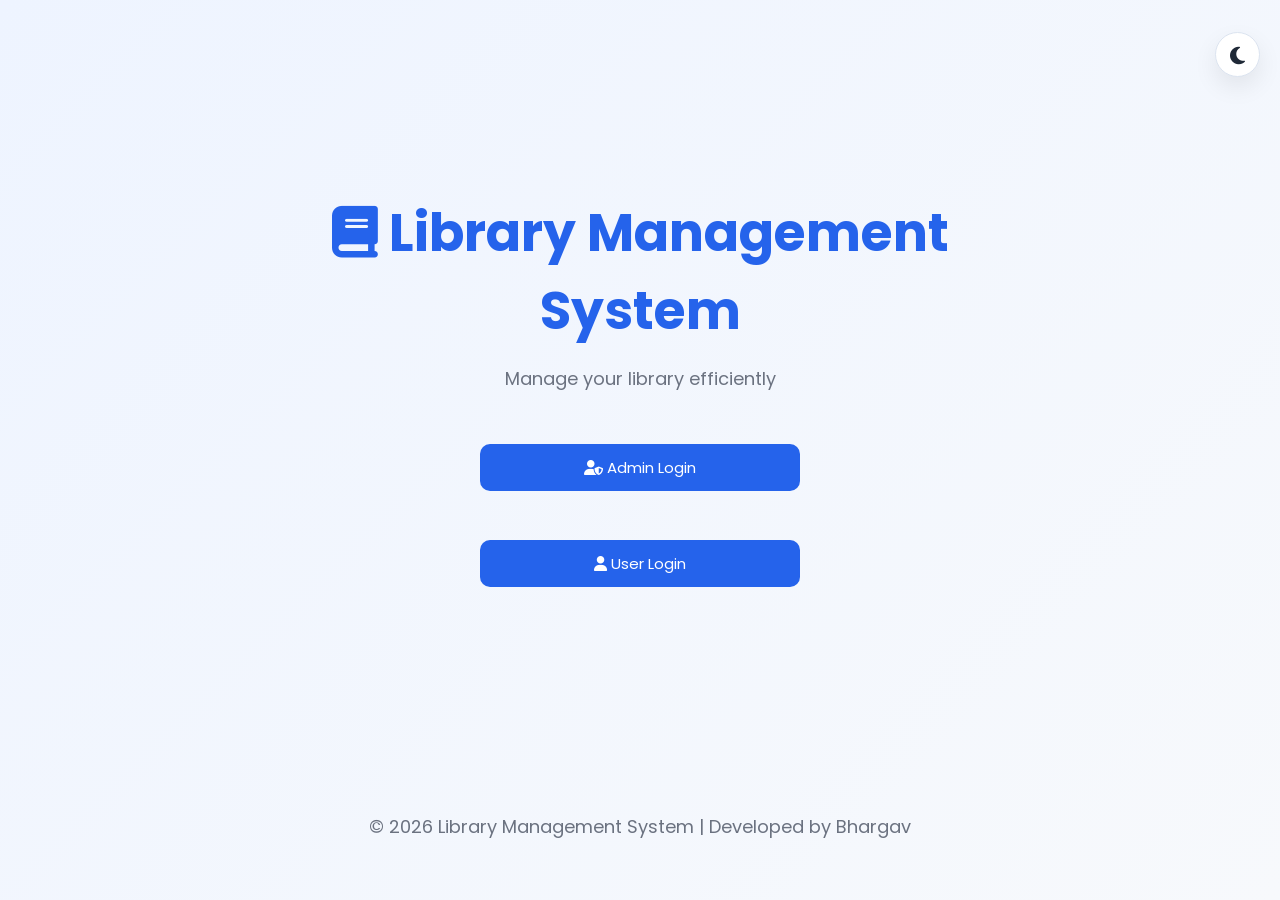
<file: frontend/index.html>
<!DOCTYPE html>
<html>

<head>
    <meta name="viewport" content="width=device-width, initial-scale=1.0">
    <link rel="stylesheet" href="https://cdnjs.cloudflare.com/ajax/libs/font-awesome/6.7.2/css/all.min.css">

    <title>Library Management System</title>

    <link rel="stylesheet" href="css/style.css?v=1.1">
    <script src="js/theme.js"></script>
    <script src="js/config.js"></script>

</head>

<body class="login-page">

    <div class="container">

        <h1><i class="fa-solid fa-book"></i>
            Library Management System</h1>

        <p>Manage your library efficiently</p>

        <button onclick="adminLogin()">

            <i class="fa-solid fa-user-shield"></i> Admin Login

        </button>

        <br>

        <button onclick="userLogin()">

            <i class="fa-solid fa-user"></i> User Login

        </button>

    </div>

    <script src="js/index.js"></script>

</body>

<footer>

    <p>

        © 2026 Library Management System | Developed by Bhargav

    </p>

</footer>

</html>
</file>
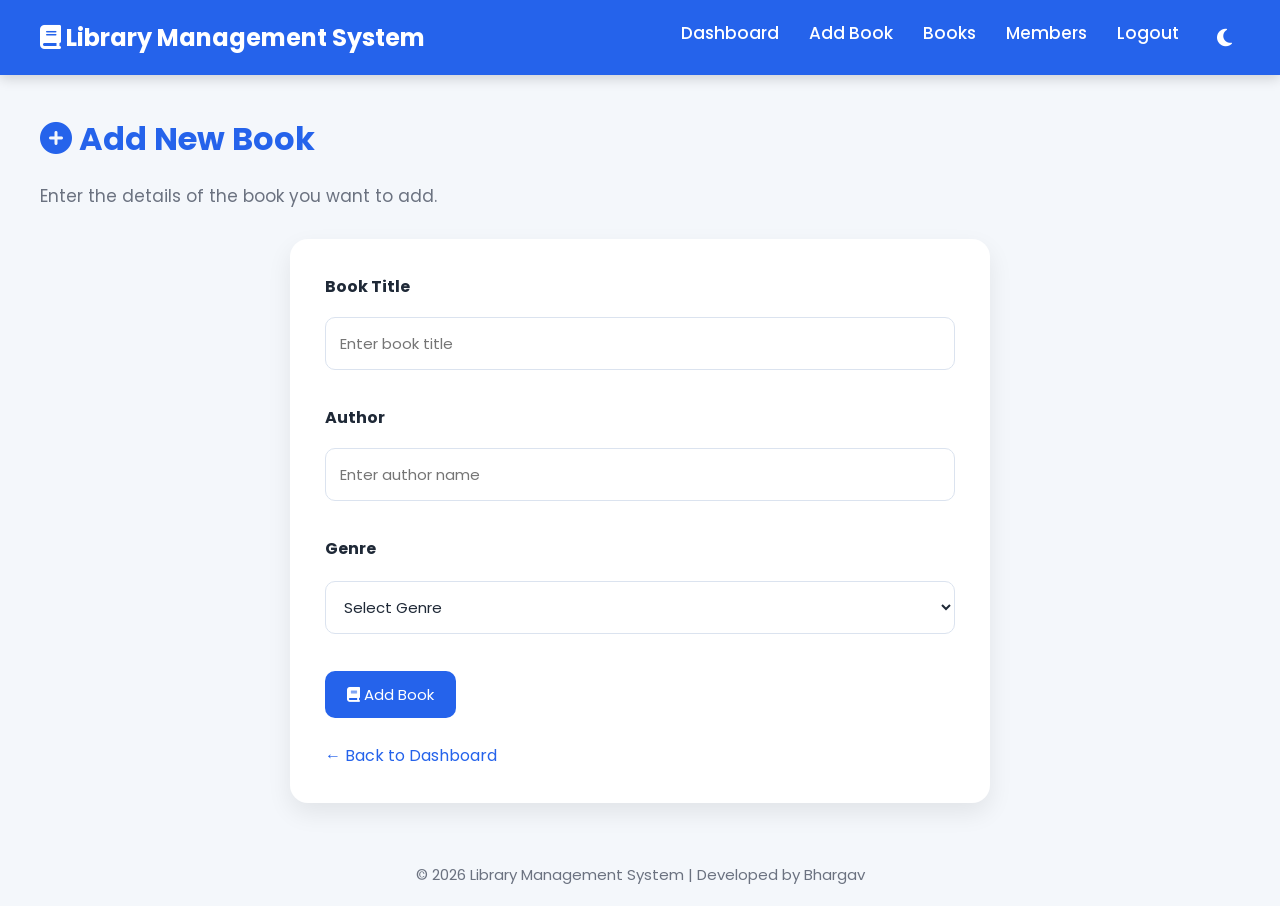
<file: frontend/add_book.html>
<!DOCTYPE html>
<html>

<head>
    <meta name="viewport" content="width=device-width, initial-scale=1.0">
    <link rel="stylesheet" href="https://cdnjs.cloudflare.com/ajax/libs/font-awesome/6.7.2/css/all.min.css">
    <title>Add Book</title>
    <link rel="stylesheet" href="css/style.css?v=1.1">
    <script src="js/theme.js"></script>
    <script src="js/config.js"></script>
</head>

<body class="dashboard-page">
    <header>

        <div class="logo">

            <i class="fa-solid fa-book"></i> Library Management System

        </div>

        <nav>

            <a href="admin.html">Dashboard</a>

            <a href="add_book.html">Add Book</a>

            <a href="view_books.html">Books</a>

            <a href="members.html">Members</a>

            <a href="index.html">Logout</a>

        </nav>

    </header>

    <div class="container">

        <h1><i class="fa-solid fa-circle-plus"></i> Add New Book</h1>

        <p style="color:#6b7280;font-size:17px;margin-bottom:30px;">
            Enter the details of the book you want to add.
        </p>

        <div class="profile">

            <label><b>Book Title</b></label>

            <input type="text" id="title" placeholder="Enter book title">

            <br><br>

            <label><b>Author</b></label>

            <input type="text" id="author" placeholder="Enter author name">

            <br><br>

            <label><b>Genre</b></label>

            <select id="genre">

                <option value="">Select Genre</option>

                <option>Fantasy</option>

                <option>Science Fiction</option>

                <option>Mystery</option>

                <option>Thriller</option>

                <option>Romance</option>

                <option>Historical</option>

                <option>Biography</option>

                <option>Self Help</option>

                <option>Programming</option>

                <option>Education</option>

            </select>

            <br><br>

            <button onclick="addBook()">

                <i class="fa-solid fa-book"></i> Add Book

            </button>

            <br><br>

            <a href="admin.html">

                ← Back to Dashboard

            </a>

        </div>

    </div>

    <script src="js/add_book.js"></script>

</body>
<footer>

    <p>

        © 2026 Library Management System | Developed by Bhargav

    </p>

</footer>

</html>
</file>
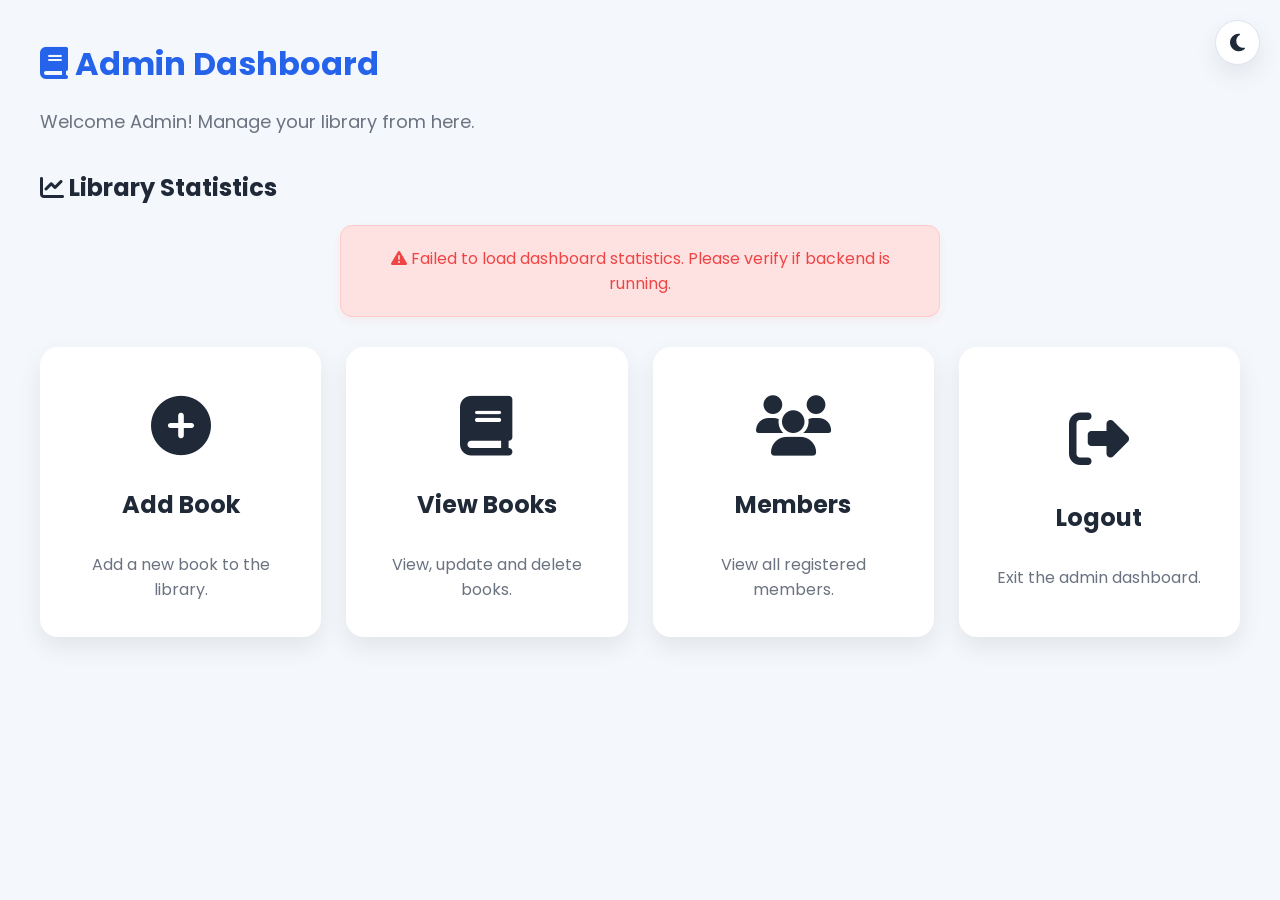
<file: frontend/admin.html>
<!DOCTYPE html>
<html>

<head>
    <meta name="viewport" content="width=device-width, initial-scale=1.0">
    <link rel="stylesheet" href="https://cdnjs.cloudflare.com/ajax/libs/font-awesome/6.7.2/css/all.min.css">
    <title>Admin Dashboard</title>

    <link rel="stylesheet" href="css/style.css?v=1.1">
    <script src="js/theme.js"></script>
    <script src="js/config.js"></script>

</head>

<body class="dashboard-page">

    <div class="container">

        <h1><i class="fa-solid fa-book"></i> Admin Dashboard</h1>

        <p style="color:#6b7280;font-size:18px;margin-bottom:35px;">
            Welcome Admin! Manage your library from here.
        </p>

        <h2><i class="fa-solid fa-chart-line"></i> Library Statistics</h2>

        <div id="loading" class="loading">

            <div class="spinner"></div>

            <p>Loading statistics...</p>

        </div>

        <div class="stats" id="statsContainer">

            <div class="stat-card">

                <h3>Total Books</h3>

                <h1 id="totalBooks">0</h1>

            </div>

            <div class="stat-card">

                <h3>Total Members</h3>

                <h1 id="totalMembers">0</h1>

            </div>

            <div class="stat-card">

                <h3>Borrowed Books</h3>

                <h1 id="borrowedBooks">0</h1>

            </div>

        </div>

        <div class="dashboard">

            <div class="card" onclick="window.location.href='add_book.html'">

                <div style="font-size:60px;"><i class="fa-solid fa-circle-plus"></i></div>

                <h2>Add Book</h2>

                <p>Add a new book to the library.</p>

            </div>

            <div class="card" onclick="window.location.href='view_books.html'">

                <div style="font-size:60px;"><i class="fa-solid fa-book"></i></div>

                <h2>View Books</h2>

                <p>View, update and delete books.</p>

            </div>

            <div class="card" onclick="window.location.href='members.html'">

                <div style="font-size:60px;"><i class="fa-solid fa-users"></i></div>

                <h2>Members</h2>

                <p>View all registered members.</p>

            </div>

            <div class="card" onclick="logout()">

                <div style="font-size:60px;"><i class="fa-solid fa-right-from-bracket"></i></div>

                <h2>Logout</h2>

                <p>Exit the admin dashboard.</p>

            </div>

        </div>

    </div>

    <script>

        function logout() {

            window.location.href = "index.html";

        }

    </script>

    <script src="js/admin_dashboard.js"></script>

</body>

</html>
</file>
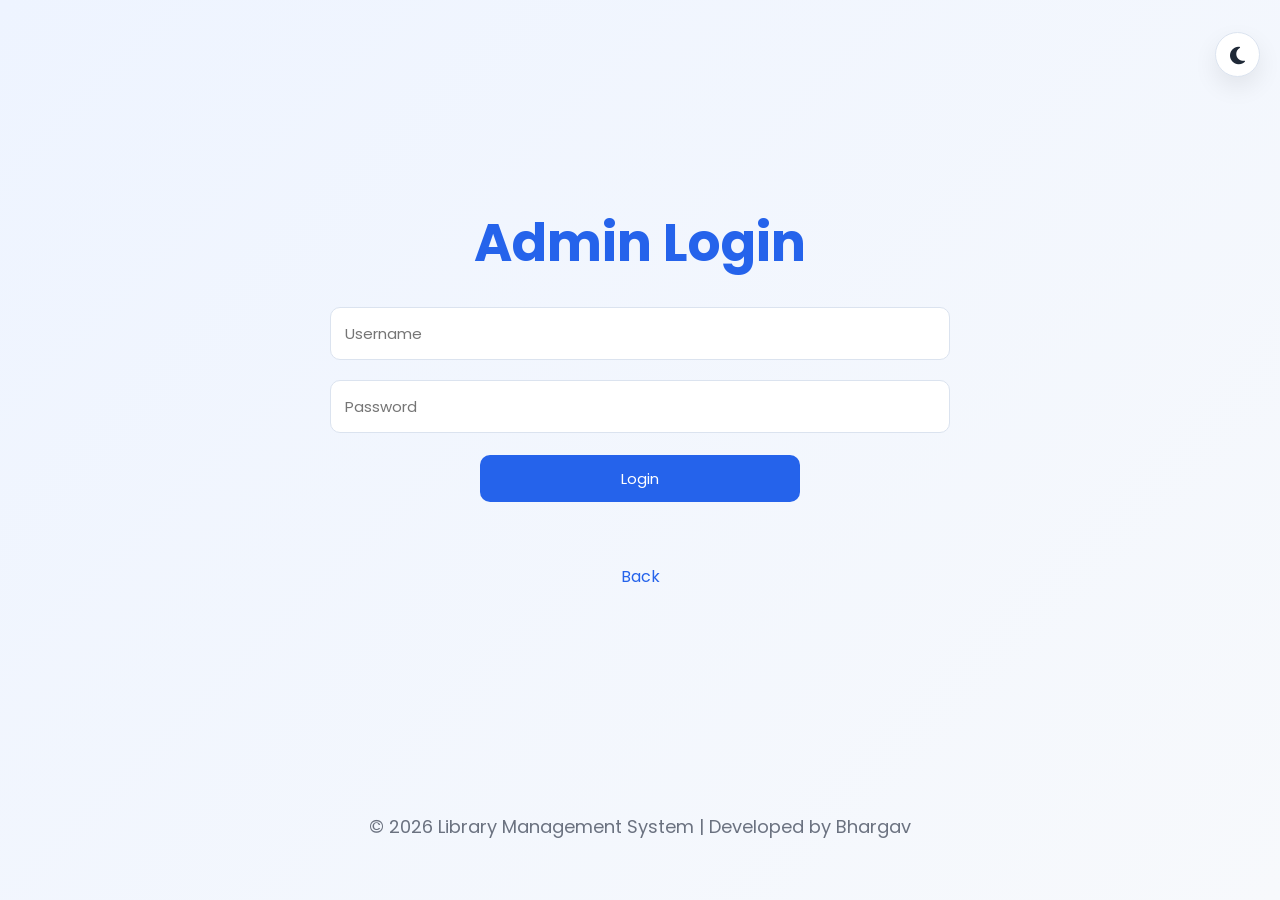
<file: frontend/admin_login.html>
<!DOCTYPE html>
<html>

<head>
    <meta name="viewport" content="width=device-width, initial-scale=1.0">
    <link rel="stylesheet" href="https://cdnjs.cloudflare.com/ajax/libs/font-awesome/6.7.2/css/all.min.css">
    <title>Admin Login</title>
    <link rel="stylesheet" href="css/style.css?v=1.1">
    <script src="js/theme.js"></script>
    <script src="js/config.js"></script>
</head>

<body class="login-page">

    <div class="container">

        <h1>Admin Login</h1>

        <input type="text" id="username" placeholder="Username">

        <input type="password" id="password" placeholder="Password">

        <button id="login-btn" onclick="loginAdmin()">Login</button>

        <div id="error-message" style="display:none; margin:15px auto 0; max-width:320px; color:#ef4444; font-weight:500;"></div>

        <br><br>

        <a href="index.html">Back</a>

    </div>

    <script src="js/admin_login.js"></script>

</body>
<footer>

    <p>

        © 2026 Library Management System | Developed by Bhargav

    </p>

</footer>

</html>
</file>
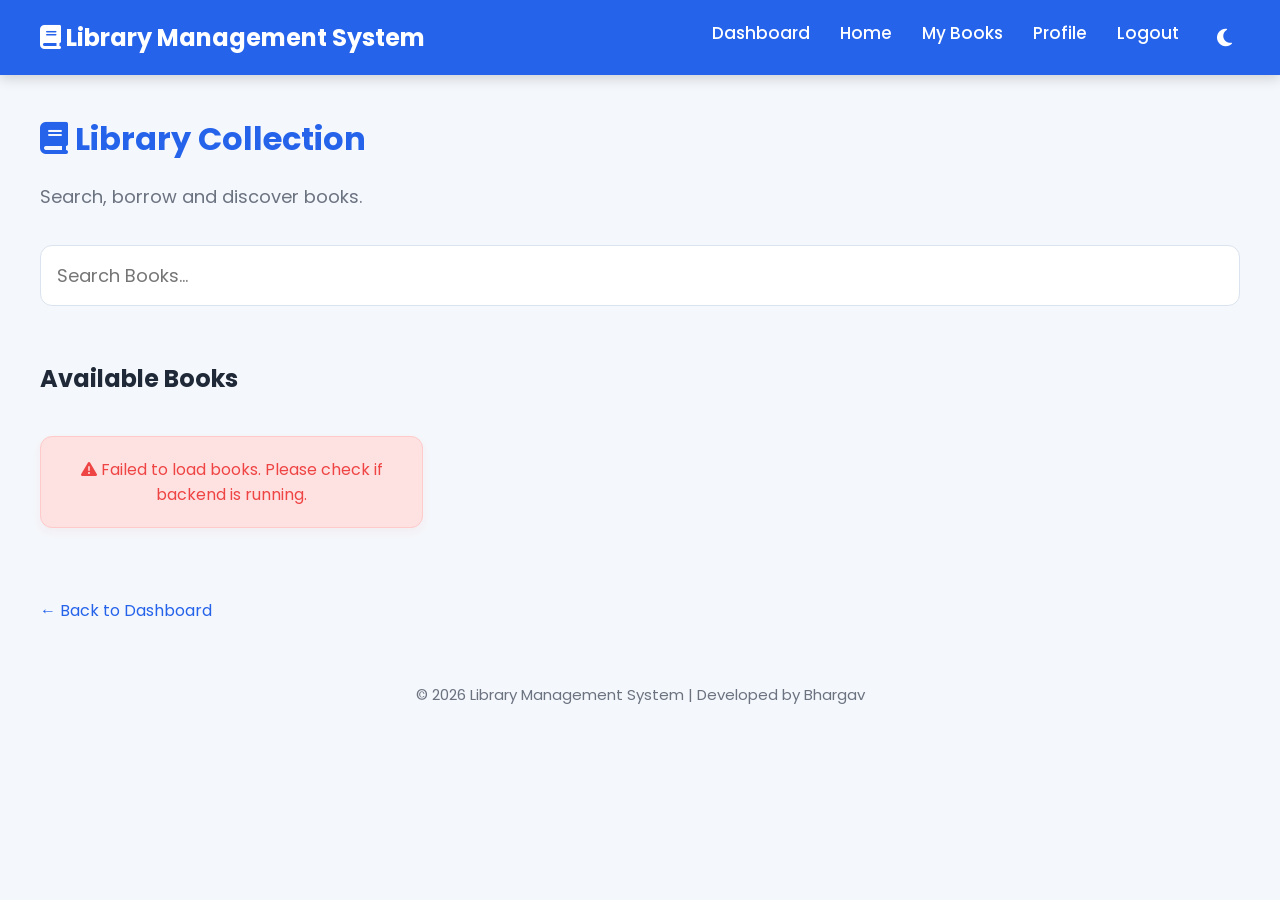
<file: frontend/home.html>
<!DOCTYPE html>
<html>

<head>
    <meta name="viewport" content="width=device-width, initial-scale=1.0">
    <link rel="stylesheet" href="https://cdnjs.cloudflare.com/ajax/libs/font-awesome/6.7.2/css/all.min.css">

    <title>Library</title>

    <link rel="stylesheet" href="css/style.css?v=1.1">
    <script src="js/theme.js"></script>
    <script src="js/config.js"></script>

</head>

<body class="dashboard-page">
    <header>

        <div class="logo">

            <i class="fa-solid fa-book"></i> Library Management System

        </div>

        <nav>

            <a href="user.html">Dashboard</a>

            <a href="home.html">Home</a>

            <a href="my_books.html">My Books</a>

            <a href="profile.html">Profile</a>

            <a href="index.html">Logout</a>

        </nav>

    </header>

    <div class="container">

        <h1><i class="fa-solid fa-book"></i> Library Collection</h1>

        <p style="color:#6b7280;font-size:18px;margin-bottom:25px;">
            Search, borrow and discover books.
        </p>

        <input type="text" id="search" oninput="searchBooks()" placeholder="Search Books...">

        <br><br>

        <h2>Available Books</h2>

        <div id="loading" class="loading">

            <div class="spinner"></div>

            <p>Loading books...</p>

        </div>

        <div class="books" id="books">

        </div>

        <div id="recommendationSection" style="display:none;">

            <h2 style="margin-top:50px;">⭐ You May Also Like</h2>

            <div id="rec-loading" class="loading">

                <div class="spinner"></div>

                <p>Loading recommendations...</p>

            </div>

            <div class="books" id="recommendations">

            </div>

        </div>

        <br><br>

        <a href="user.html">

            ← Back to Dashboard

        </a>

    </div>

    <script src="js/home.js"></script>

</body>
<footer>

    <p>

        © 2026 Library Management System | Developed by Bhargav

    </p>

</footer>

</html>
</file>
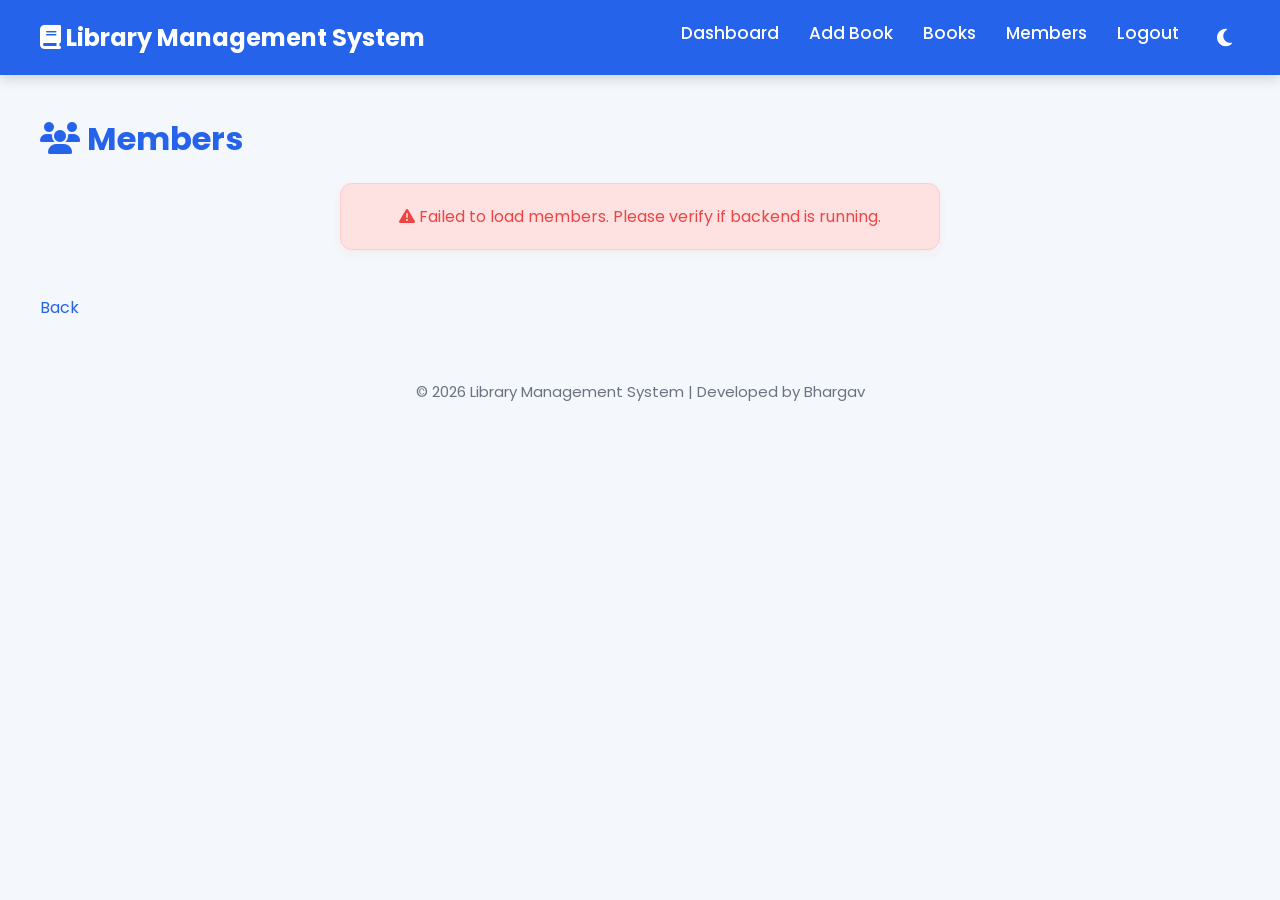
<file: frontend/members.html>
<!DOCTYPE html>
<html>

<head>
    <meta name="viewport" content="width=device-width, initial-scale=1.0">
    <link rel="stylesheet" href="https://cdnjs.cloudflare.com/ajax/libs/font-awesome/6.7.2/css/all.min.css">
    <title>Members</title>

    <link rel="stylesheet" href="css/style.css?v=1.1">
    <script src="js/theme.js"></script>
    <script src="js/config.js"></script>

</head>

<body class="dashboard-page">
    <header>

        <div class="logo">

            <i class="fa-solid fa-book"></i>
            Library Management System

        </div>

        <nav>

            <a href="admin.html">Dashboard</a>

            <a href="add_book.html">Add Book</a>

            <a href="view_books.html">Books</a>

            <a href="members.html">Members</a>

            <a href="index.html">Logout</a>

        </nav>

    </header>

    <div class="container">

        <h1><i class="fa-solid fa-users"></i> Members</h1>

        <div id="loading" class="loading">

            <div class="spinner"></div>

            <p>Loading members...</p>

        </div>

        <div id="membersContent">

            <table border="1" width="100%" id="membersTable">

                <thead>

                    <tr>

                        <th>ID</th>
                        <th>Name</th>
                        <th>Role</th>
                        <th>Action</th>

                    </tr>

                </thead>

                <tbody id="memberTable">

                </tbody>

            </table>

        </div>

        <br>

        <a href="admin.html">Back</a>

    </div>

    <script src="js/members.js"></script>

</body>
<footer>

    <p>

        © 2026 Library Management System | Developed by Bhargav

    </p>

</footer>

</html>
</file>
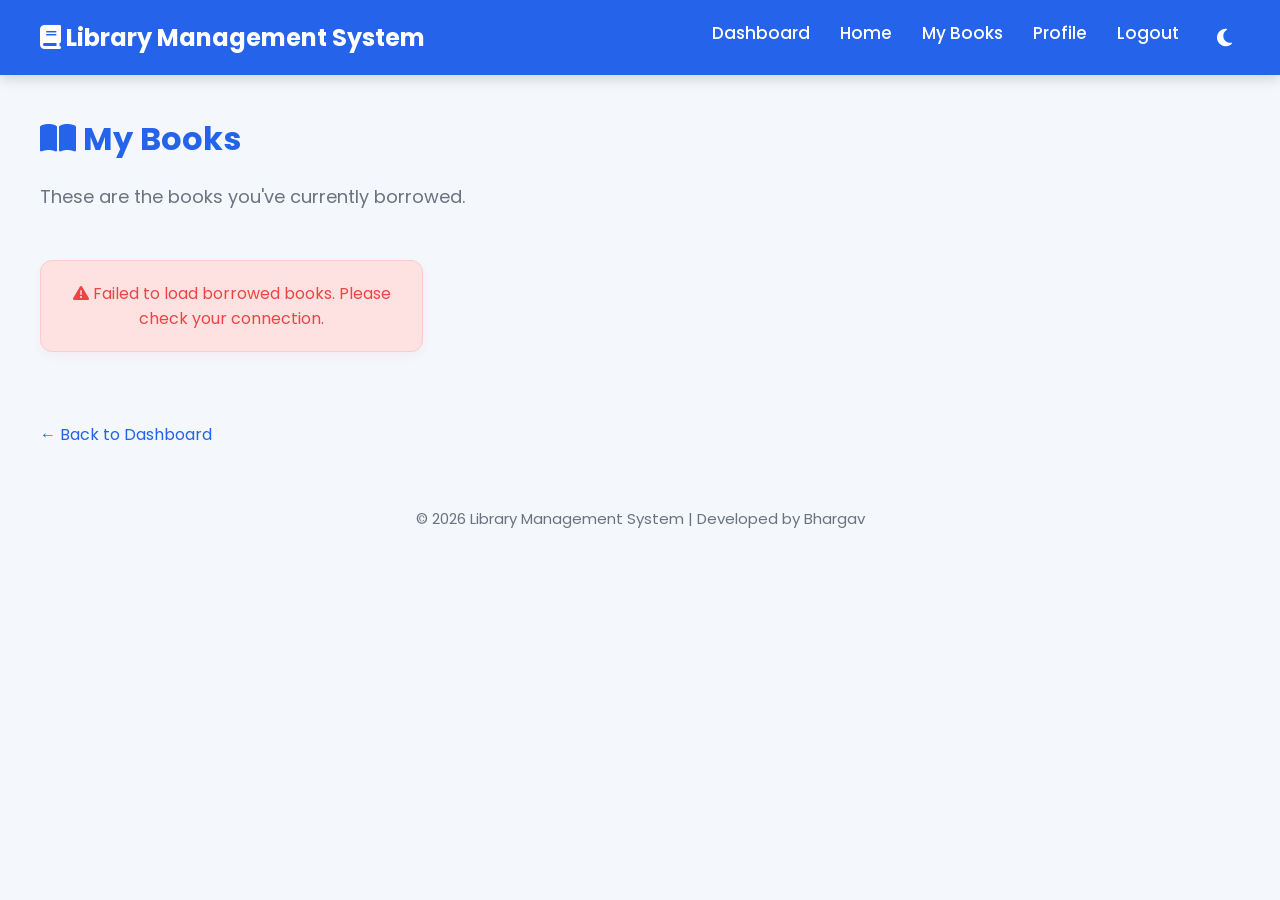
<file: frontend/my_books.html>
<!DOCTYPE html>
<html>

<head>
    <meta name="viewport" content="width=device-width, initial-scale=1.0">
    <link rel="stylesheet" href="https://cdnjs.cloudflare.com/ajax/libs/font-awesome/6.7.2/css/all.min.css">

    <title>My Books</title>

    <link rel="stylesheet" href="css/style.css?v=1.1">
    <script src="js/theme.js"></script>
    <script src="js/config.js"></script>

</head>

<body class="dashboard-page">
    <header>

        <div class="logo">

            <i class="fa-solid fa-book"></i> Library Management System

        </div>

        <nav>

            <a href="user.html">Dashboard</a>

            <a href="home.html">Home</a>

            <a href="my_books.html">My Books</a>

            <a href="profile.html">Profile</a>

            <a href="index.html">Logout</a>

        </nav>

    </header>

    <div class="container">

        <h1><i class="fa-solid fa-book-open"></i> My Books</h1>

        <p style="color:#6B7280;font-size:18px;margin-bottom:30px;">

            These are the books you've currently borrowed.

        </p>
        <div id="loading" class="loading">

            <div class="spinner"></div>

            <p>Loading books...</p>

        </div>

        <div class="books" id="books">

        </div>

        <br><br>

        <a href="user.html">

            ← Back to Dashboard

        </a>

    </div>

    <script src="js/my_books.js"></script>

</body>
<footer>

    <p>

        © 2026 Library Management System | Developed by Bhargav

    </p>

</footer>

</html>
</file>
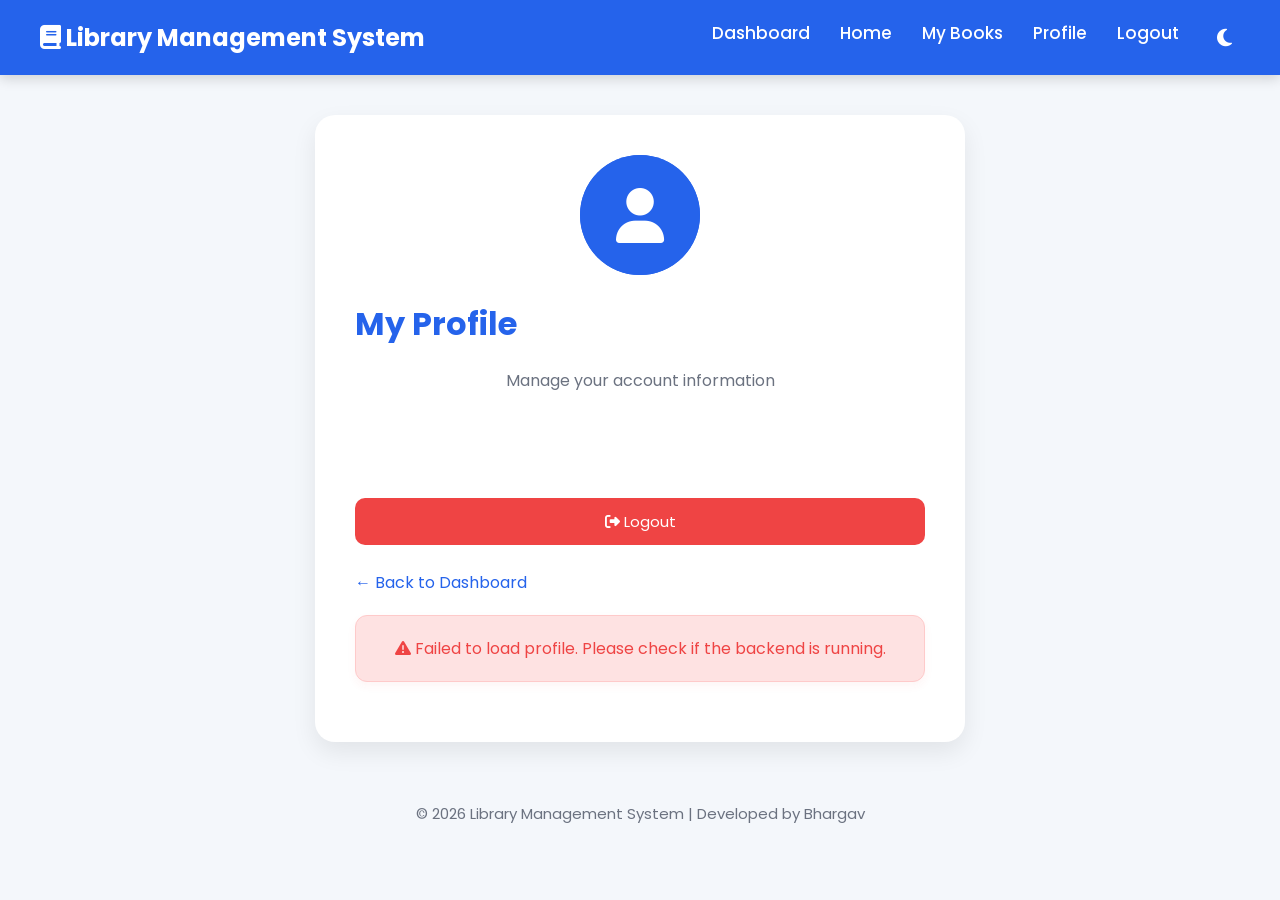
<file: frontend/profile.html>
<!DOCTYPE html>
<html>

<head>
    <meta name="viewport" content="width=device-width, initial-scale=1.0">
    <link rel="stylesheet" href="https://cdnjs.cloudflare.com/ajax/libs/font-awesome/6.7.2/css/all.min.css">
    <title>My Profile</title>

    <link rel="stylesheet" href="css/style.css?v=1.1">
    <script src="js/theme.js"></script>
    <script src="js/config.js"></script>

</head>

<body class="dashboard-page">
    <header>

        <div class="logo">

            <i class="fa-solid fa-book"></i> Library Management System

        </div>

        <nav>

            <a href="user.html">Dashboard</a>

            <a href="home.html">Home</a>

            <a href="my_books.html">My Books</a>

            <a href="profile.html">Profile</a>

            <a href="index.html">Logout</a>

        </nav>

    </header>

    <div class="container">

        <div class="profile-card">

            <div class="profile-avatar">

                <div class="profile-avatar">

                    <i class="fa-solid fa-user"></i>

                </div>

            </div>

            <h1>My Profile</h1>

            <p class="subtitle">

                Manage your account information

            </p>

            <div id="loading" class="loading">

                <div class="spinner"></div>

                <p>Loading profile...</p>

            </div>

            <div id="profileContent">

                <div class="profile-info">

                    <label>Member ID</label>

                    <input type="text" id="memberId" readonly>

                    <label>Name</label>

                    <input type="text" id="memberName">

                    <label>Books Borrowed</label>

                    <input type="text" id="bookCount" readonly>

                </div>

                <button class="btn-success" onclick="updateProfile()">

                    <i class="fa-solid fa-pen"></i> Update Profile

                </button>

            </div>

            <br><br>

            <button class="btn-danger" onclick="logout()">

                <i class="fa-solid fa-right-from-bracket"></i> Logout

            </button>

            <br><br>

            <a href="user.html">

                ← Back to Dashboard

            </a>

        </div>

    </div>

    <script src="js/profile.js"></script>

</body>
<footer>

    <p>

        © 2026 Library Management System | Developed by Bhargav

    </p>

</footer>

</html>
</file>
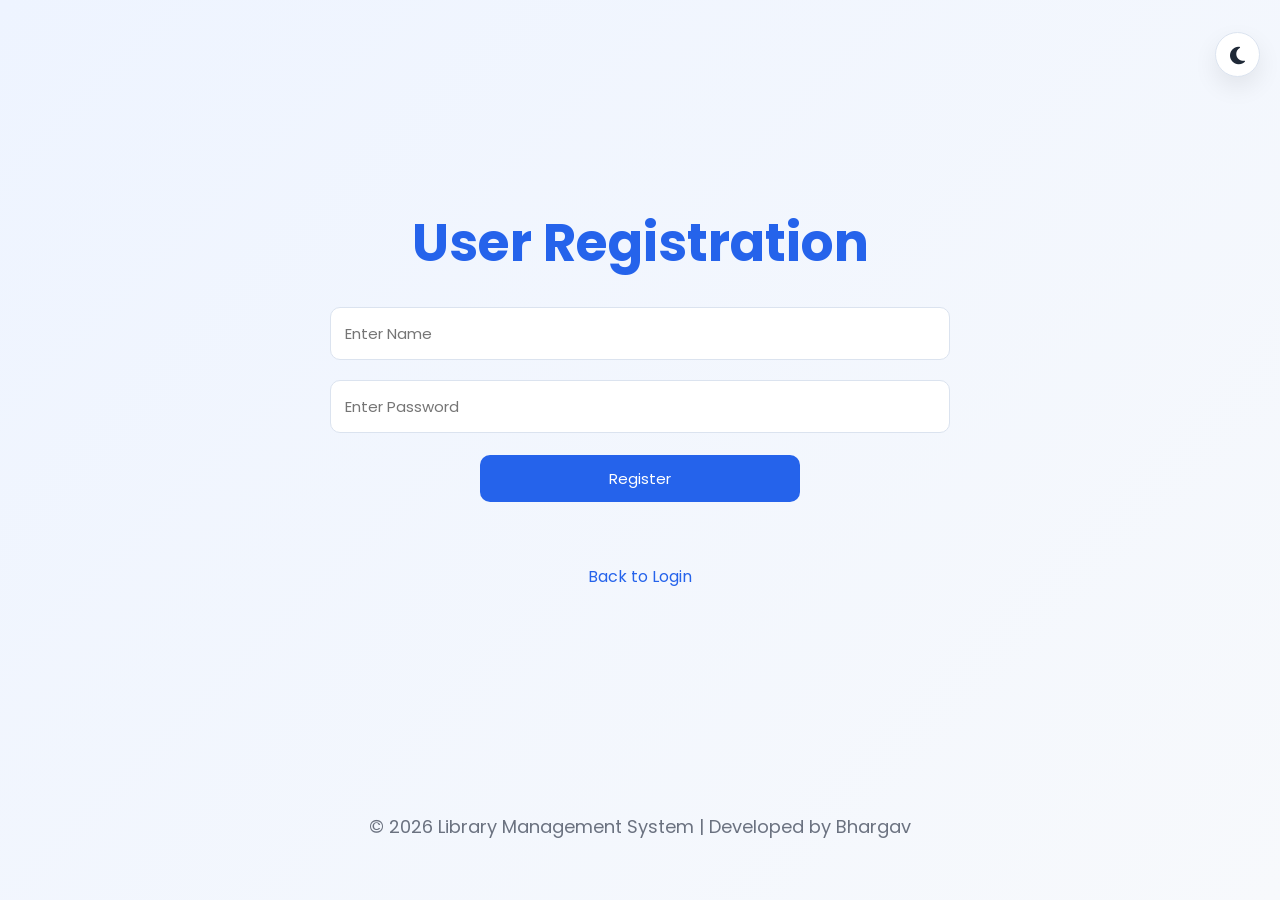
<file: frontend/register.html>
<!DOCTYPE html>
<html>

<head>
    <meta name="viewport" content="width=device-width, initial-scale=1.0">
    <link rel="stylesheet" href="https://cdnjs.cloudflare.com/ajax/libs/font-awesome/6.7.2/css/all.min.css">

    <title>User Registration</title>

    <link rel="stylesheet" href="css/style.css?v=1.1">
    <script src="js/theme.js"></script>
    <script src="js/config.js"></script>

</head>

<body class="login-page">

    <div class="container">

        <h1>User Registration</h1>

        <input type="text" id="name" placeholder="Enter Name">

        <input type="password" id="password" placeholder="Enter Password">

        <button id="register-btn" onclick="register()">Register</button>

        <div id="error-message" style="display:none; margin:15px auto 0; max-width:320px; color:#ef4444; font-weight:500;"></div>

        <br><br>

        <a href="user_login.html">Back to Login</a>

    </div>

    <script src="js/register.js"></script>

</body>
<footer>

    <p>

        © 2026 Library Management System | Developed by Bhargav

    </p>

</footer>

</html>
</file>
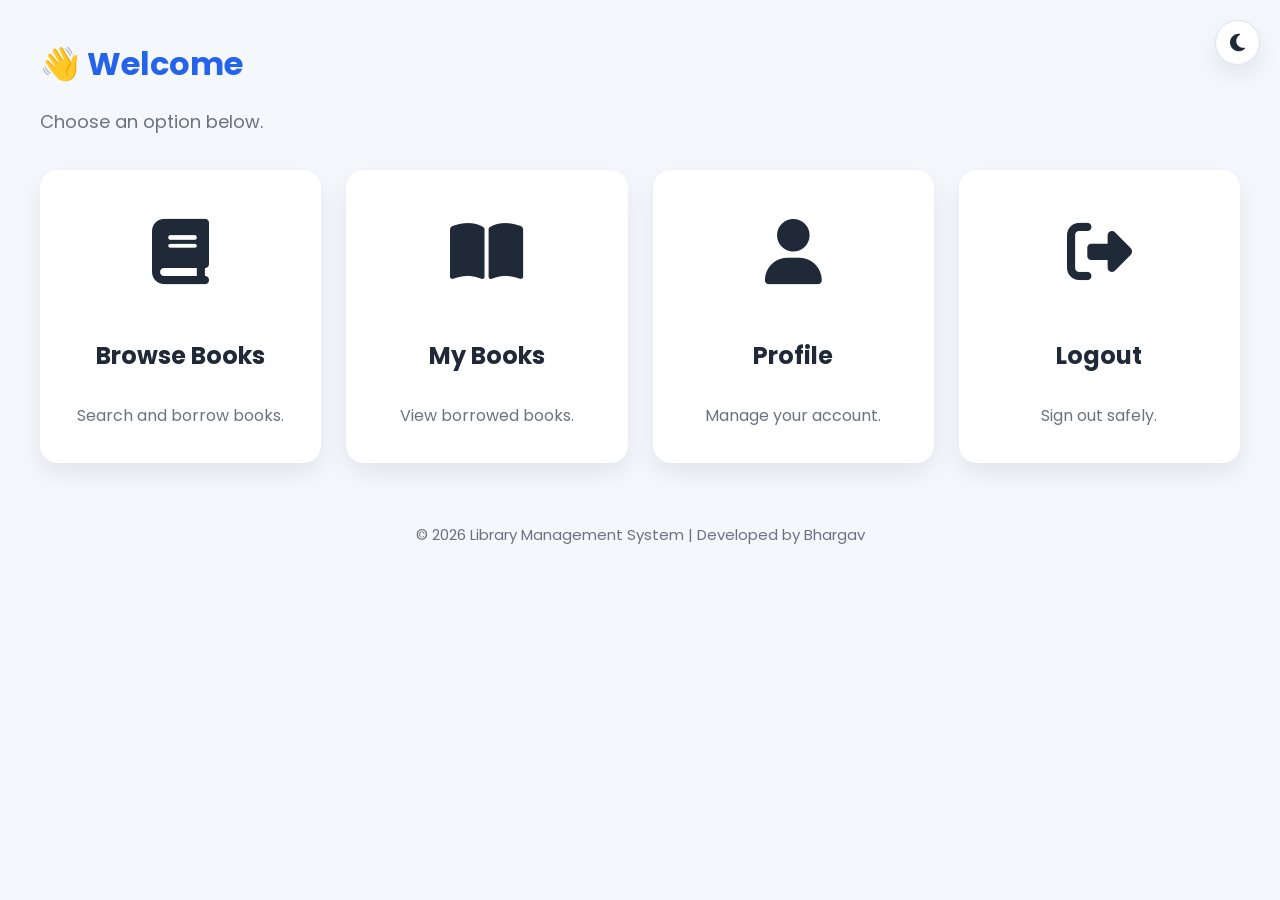
<file: frontend/user.html>
<!DOCTYPE html>
<html>

<head>
    <meta name="viewport" content="width=device-width, initial-scale=1.0">
    <link rel="stylesheet" href="https://cdnjs.cloudflare.com/ajax/libs/font-awesome/6.7.2/css/all.min.css">
    <link rel="stylesheet" href="https://cdnjs.cloudflare.com/ajax/libs/font-awesome/6.7.2/css/all.min.css">

    <title>User Dashboard</title>

    <link rel="stylesheet" href="css/style.css?v=1.1">
    <script src="js/theme.js"></script>
    <script src="js/config.js"></script>

</head>

<body class="dashboard-page">


    <div class="container">

        <h1 id="welcome">👋 Welcome</h1>

        <p style="color:#6b7280;font-size:18px;margin-bottom:35px;">
            Choose an option below.
        </p>

        <div class="dashboard">

            <div class="card" onclick="window.location.href='home.html'">

                <div class="icon"><i class="fa-solid fa-book"></i>
                </div>

                <h2>Browse Books</h2>

                <p>Search and borrow books.</p>

            </div>

            <div class="card" onclick="window.location.href='my_books.html'">

                <div class="icon"><i class="fa-solid fa-book-open"></i>
                </div>

                <h2>My Books</h2>

                <p>View borrowed books.</p>

            </div>

            <div class="card" onclick="window.location.href='profile.html'">

                <div class="icon"><i class="fa-solid fa-user"></i></div>

                <h2>Profile</h2>

                <p>Manage your account.</p>

            </div>

            <div class="card" onclick="logout()">

                <div class="icon"><i class="fa-solid fa-right-from-bracket"></i></div>

                <h2>Logout</h2>

                <p>Sign out safely.</p>

            </div>

        </div>

    </div>

    <script>

        let name = localStorage.getItem("member_name");

        if (name) {

            document.getElementById("welcome").innerHTML = "<i class='fa-solid fa-hand'></i> Welcome, " + name;

        }

        function logout() {

            localStorage.clear();

            window.location.href = "index.html";

        }

    </script>

</body>
<footer>

    <p>

        © 2026 Library Management System | Developed by Bhargav

    </p>

</footer>

</html>
</file>
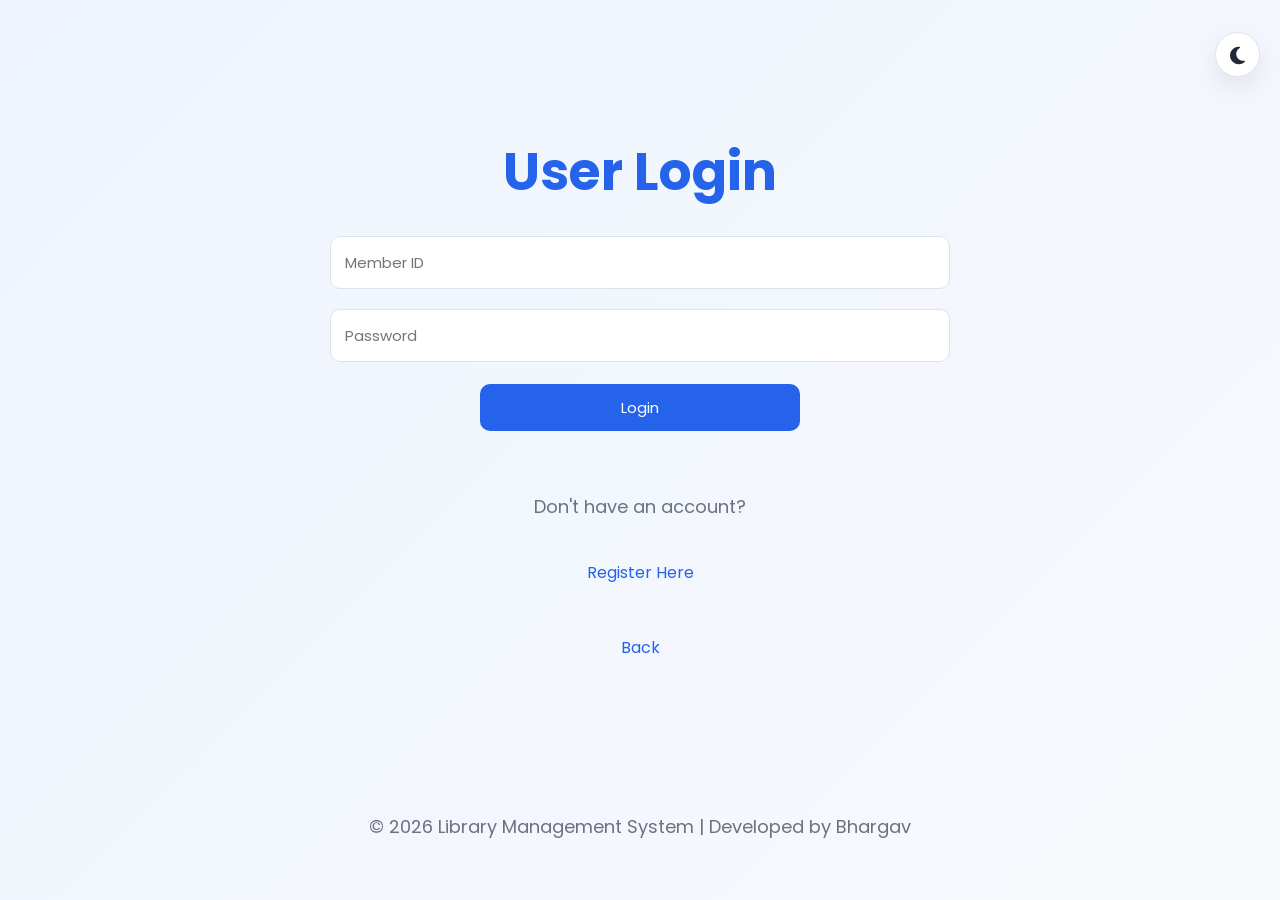
<file: frontend/user_login.html>
<!DOCTYPE html>
<html>

<head>
    <meta name="viewport" content="width=device-width, initial-scale=1.0">
    <link rel="stylesheet" href="https://cdnjs.cloudflare.com/ajax/libs/font-awesome/6.7.2/css/all.min.css">
    <title>User Login</title>
    <link rel="stylesheet" href="css/style.css?v=1.1">
    <script src="js/theme.js"></script>
    <script src="js/config.js"></script>
</head>

<body class="login-page">

    <div class="container">

        <h1>User Login</h1>

        <input type="number" id="mem_id" placeholder="Member ID">

        <input type="password" id="password" placeholder="Password">

        <button id="login-btn" onclick="loginUser()">Login</button>

        <div id="error-message" style="display:none; margin:15px auto 0; max-width:320px; color:#ef4444; font-weight:500;"></div>

        <br><br>

        <p>Don't have an account?</p>

        <a href="register.html">Register Here</a>

        <br><br>

        <a href="index.html">Back</a>

    </div>

    <script src="js/user_login.js"></script>

</body>
<footer>

    <p>

        © 2026 Library Management System | Developed by Bhargav

    </p>

</footer>

</html>
</file>
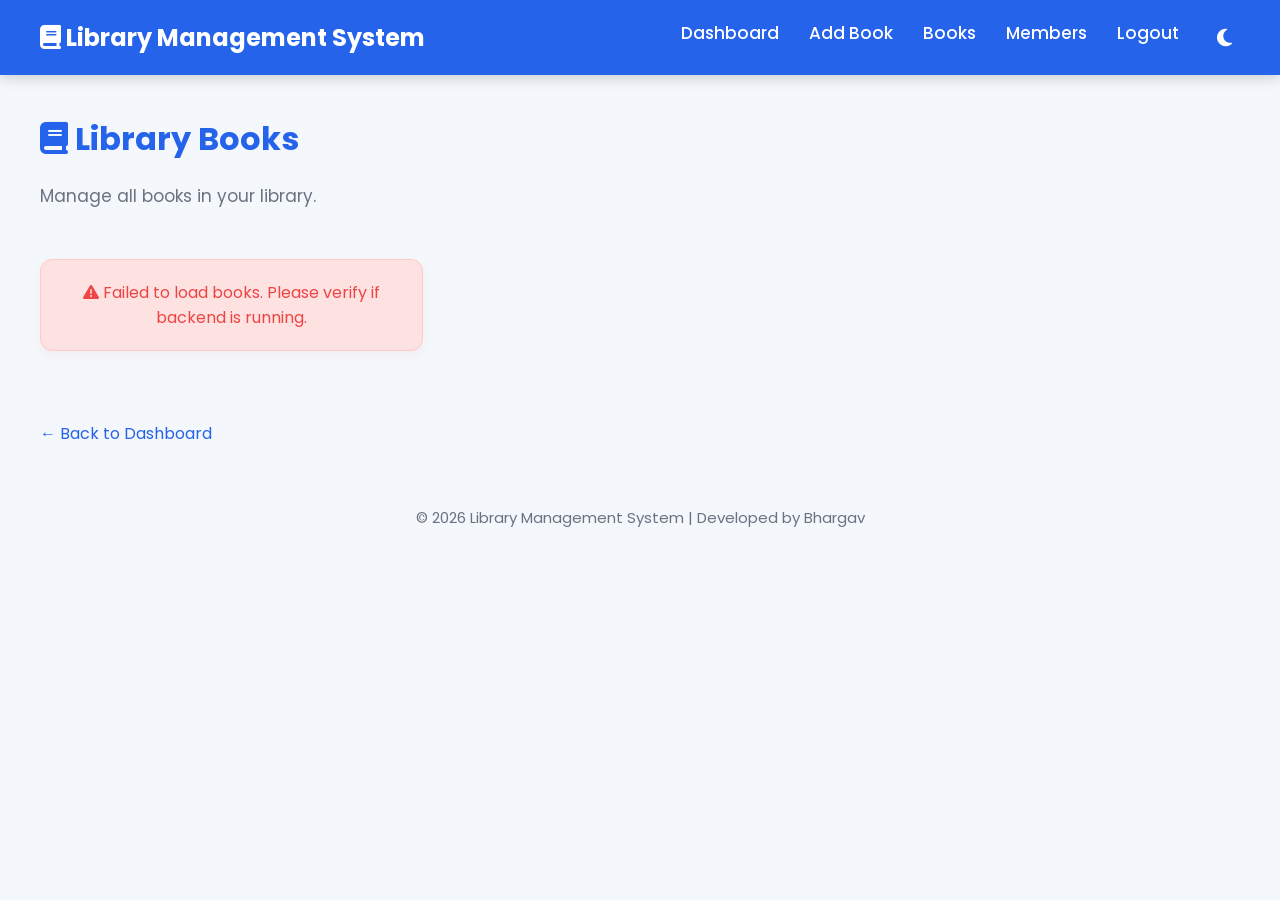
<file: frontend/view_books.html>
<!DOCTYPE html>
<html>

<head>
    <meta name="viewport" content="width=device-width, initial-scale=1.0">
    <link rel="stylesheet" href="https://cdnjs.cloudflare.com/ajax/libs/font-awesome/6.7.2/css/all.min.css">
    <title>View Books</title>

    <link rel="stylesheet" href="css/style.css?v=1.1">
    <script src="js/theme.js"></script>
    <script src="js/config.js"></script>

</head>

<body class="dashboard-page">
    <header>

        <div class="logo">

            <i class="fa-solid fa-book"></i> Library Management System

        </div>

        <nav>

            <a href="admin.html">Dashboard</a>

            <a href="add_book.html">Add Book</a>

            <a href="view_books.html">Books</a>

            <a href="members.html">Members</a>

            <a href="index.html">Logout</a>

        </nav>

    </header>

    <div class="container">

        <h1><i class="fa-solid fa-book"></i> Library Books</h1>

        <p style="color:#6b7280;font-size:17px;margin-bottom:30px;">
            Manage all books in your library.
        </p>

        <div id="loading" class="loading">

            <div class="spinner"></div>

            <p>Loading books...</p>

        </div>

        <div class="books" id="bookContainer">

        </div>

        <br><br>

        <a href="admin.html">

            ← Back to Dashboard

        </a>

    </div>

    <script src="js/view_books.js"></script>

</body>

<footer>

    <p>

        © 2026 Library Management System | Developed by Bhargav

    </p>

</footer>

</html>
</file>
<file: frontend/css/style.css>
/* ==========================================================
   Library Management System - Single style.css
   Use:
   <body class="login-page">     -> index, admin_login, user_login
   <body class="dashboard-page"> -> all other pages
========================================================== */

@import url('https://fonts.googleapis.com/css2?family=Poppins:wght@300;400;500;600;700&display=swap');

* {
    margin: 0;
    padding: 0;
    box-sizing: border-box;
    font-family: 'Poppins', sans-serif;
}

:root {
    --primary: #2563eb;
    --primary-dark: #1d4ed8;
    --success: #22c55e;
    --danger: #ef4444;
    --warning: #f59e0b;
    --bg: #f4f7fb;
    --card: #ffffff;
    --text: #1f2937;
    --text-muted: #6b7280;
    --border: #dbe3ef;
    --shadow: 0 10px 25px rgba(0, 0, 0, .08);
    --login-bg: linear-gradient(135deg, #eef4ff, #f7f9fc);
    --hover: #f8fbff;
}

.dark {
    --bg: #0f172a;
    --card: #1e293b;
    --text: #f8fafc;
    --text-muted: #9ca3af;
    --border: #334155;
    --shadow: 0 10px 25px rgba(0, 0, 0, .3);
    --login-bg: linear-gradient(135deg, #0f172a, #1e293b);
    --hover: #334155;
}

body {
    background: var(--bg);
    color: var(--text);
}

/* ================= LOGIN PAGE ================= */

body.login-page {
    min-height: 100vh;
    display: flex;
    justify-content: center;
    align-items: center;
    background: var(--login-bg);
}

.login-page .container {
    width: 100%;
    max-width: 650px;
    text-align: center;
    padding: 40px;
}

.login-page h1 {
    color: var(--primary);
    font-size: 52px;
    margin-bottom: 15px;
}

.login-page p {
    color: #6b7280;
    font-size: 18px;
    margin-bottom: 40px;
}

.login-page button {
    width: 320px;
    margin: 12px auto;
    display: block;
}

/* ================= DASHBOARD ================= */

body.dashboard-page {
    min-height: 100vh;
}

.container {
    width: 100%;
    padding: 35px 50px;
}

header {
    width: 100%;
    background: var(--primary);
    color: #fff;
    padding: 18px 40px;
    display: flex;
    justify-content: space-between;
    align-items: center;
    box-shadow: var(--shadow);
}

header h1 {
    color: #fff;
    font-size: 28px;
}

nav {
    display: flex;
    gap: 20px;
}

nav a {
    color: white;
    text-decoration: none;
    font-weight: 500;
}

nav a:hover {
    opacity: .85;
}

h1 {
    color: var(--primary);
    margin-bottom: 20px;
}

h2 {
    margin: 20px 0;
}

input {
    width: 100%;
    padding: 14px;
    margin: 10px 0;
    border: 1px solid var(--border);
    border-radius: 10px;
    font-size: 15px;
    background: var(--card);
    color: var(--text);
}

input:focus {
    outline: none;
    border-color: var(--primary);
    box-shadow: 0 0 8px rgba(37, 99, 235, .2);
}

button {
    padding: 12px 22px;
    border: none;
    border-radius: 10px;
    cursor: pointer;
    background: var(--primary);
    color: white;
    font-size: 15px;
    transition: .25s;
}

button:hover {
    background: var(--primary-dark);
    transform: translateY(-2px);
}

.btn-success {
    background: var(--success);
}

.btn-danger {
    background: var(--danger);
}

.btn-warning {
    background: var(--warning);
}

.dashboard {
    display: grid;
    grid-template-columns: repeat(4, 1fr);
    gap: 25px;
    margin-top: 30px;
}

.card {
    background: var(--card);
    border-radius: 18px;
    box-shadow: var(--shadow);
    padding: 35px;
    text-align: center;
    transition: .25s;
    cursor: pointer;
}

.card:hover {
    transform: translateY(-5px);
}

.card h2 {
    margin-top: 15px;
}

.books {
    display: grid;
    grid-template-columns: repeat(3, 1fr);
    gap: 25px;
}

@media (min-width: 1400px) {
    .books {
        grid-template-columns: repeat(4, 1fr);
    }
}

.book {
    background: var(--card);
    border-radius: 18px;
    box-shadow: var(--shadow);
    padding: 25px;
    transition: .3s;
    border-left: 6px solid #2563EB;
    display: flex;
    flex-direction: column;
    height: 100%;
    box-sizing: border-box;
}

.book:hover {
    transform: translateY(-5px);
}

.book h2,
.book h3 {
    color: var(--primary);
    font-size: 24px;
    margin-bottom: 12px;
}

.book p {
    margin: 8px 0;
    color: var(--text-muted);
    line-height: 28px;
}

table {
    width: 100%;
    border-collapse: collapse;
    margin-top: 20px;
    background: var(--card);
    box-shadow: var(--shadow);
    border-radius: 15px;
    overflow: hidden;
}

th {
    background: var(--primary);
    color: white;
    padding: 15px;
}

td {
    padding: 14px;
    text-align: center;
    border-bottom: 1px solid var(--border);
}

tr:hover {
    background: var(--hover);
}

.profile {
    max-width: 600px;
    margin: auto;
    background: var(--card);
    padding: 35px;
    border-radius: 18px;
    box-shadow: var(--shadow);
}

a {
    color: var(--primary);
    text-decoration: none;
}

a:hover {
    text-decoration: underline;
}

#recommendationSection {
    margin-top: 35px;
}



label {

    font-weight: 600;

    display: block;

    margin-bottom: 8px;

    color: var(--text);

}

.profile {

    max-width: 700px;

}

select {

    width: 100%;

    padding: 14px;

    border: 1px solid var(--border);

    border-radius: 10px;

    font-size: 15px;

    background: var(--card);

    color: var(--text);

    margin-bottom: 15px;

}

select:focus {

    outline: none;

    border-color: #2563EB;

    box-shadow: 0 0 8px rgba(37, 99, 235, .2);

}



.update-btn {

    background: #2563EB;

    margin-right: 10px;

}

.update-btn:hover {

    background: #1D4ED8;

}

.delete-btn {

    background: #EF4444;

}

.delete-btn:hover {

    background: #DC2626;

}



.borrow-btn {

    width: 100%;

    margin-top: 15px;

    background: var(--primary) !important;

}

.borrow-btn:hover {

    background: var(--primary-dark) !important;

}

.borrowed-btn {

    width: 100%;

    margin-top: 15px;

    background: var(--danger) !important;

    cursor: not-allowed;

}



#search {

    font-size: 18px;

    padding: 16px;

    border-radius: 12px;

}

#search:focus {

    border-color: #2563EB;

}

#recommendationSection {

    margin-top: 50px;

}

.icon {

    font-size: 65px;

    margin-bottom: 20px;

}

.card p {

    color: #6B7280;

    margin-top: 10px;

}

.card {

    min-height: 240px;

    display: flex;

    flex-direction: column;

    justify-content: center;

    align-items: center;

}

.card:hover {

    background: #2563EB;

    color: white;

}

.card:hover h2 {

    color: white;

}

.card:hover p {

    color: white;

}

/* ================= PROFILE PAGE ================= */

.profile-card {

    max-width: 650px;

    margin: auto;

    background: var(--card);

    padding: 40px;

    border-radius: 20px;

    box-shadow: 0 10px 25px rgba(0, 0, 0, .08);

}

.profile-avatar {

    width: 120px;

    height: 120px;

    margin: auto;

    border-radius: 50%;

    background: #2563EB;

    color: white;

    font-size: 55px;

    display: flex;

    justify-content: center;

    align-items: center;

    margin-bottom: 25px;

}

.subtitle {

    text-align: center;

    color: #6B7280;

    margin-bottom: 35px;

}

.profile-info {

    margin-top: 20px;

}

.profile-info label {

    display: block;

    margin-top: 18px;

    margin-bottom: 8px;

    font-weight: 600;

    color: var(--text);

}

.profile-card button {

    width: 100%;

    margin-top: 20px;

}

/* ================= RETURN BUTTON ================= */

.return-btn {

    width: 100%;

    margin-top: 20px;

    background: #EF4444;

}

.return-btn:hover {

    background: #DC2626;

}

/* ================= EMPTY CARD ================= */

.empty-card {

    background: var(--card);

    padding: 60px;

    border-radius: 18px;

    text-align: center;

    box-shadow: 0 10px 20px rgba(0, 0, 0, .08);

}

.empty-card h2 {

    color: #2563EB;

    margin-bottom: 20px;

}

.empty-card p {

    color: #6B7280;

}

/* ================= NAVBAR ================= */

header {

    width: 100%;

    height: 75px;

    background: #2563EB;

    display: flex;

    justify-content: space-between;

    align-items: center;

    padding: 0 40px;

    position: sticky;

    top: 0;

    z-index: 1000;

    box-shadow: 0 4px 12px rgba(0, 0, 0, .15);

}

.logo {

    color: white;

    font-size: 24px;

    font-weight: 700;

}

nav {

    display: flex;

    gap: 30px;

}

nav a {

    color: white;

    text-decoration: none;

    font-size: 17px;

    transition: .3s;

}

nav a:hover {

    color: #dbeafe;

}

footer {

    width: 100%;

    text-align: center;

    padding: 20px;

    color: #6B7280;

    font-size: 15px;

    margin-top: auto;

}

body.login-page {

    min-height: 100vh;

    background: var(--login-bg);

    display: flex;

    flex-direction: column;

}

.login-page .container {

    flex: 1;

    display: flex;

    flex-direction: column;

    justify-content: center;

    align-items: center;

    text-align: center;

    width: 100%;

    max-width: 700px;

    margin: auto;

    padding: 40px;

}

/* ================= STATISTICS ================= */
.container {

    width: 100%;

    max-width: 1400px;

    margin: 0 auto;

    padding: 40px;

    box-sizing: border-box;

}

.stats {

    display: grid;

    grid-template-columns: repeat(auto-fit, minmax(min(250px, 100%), 1fr));

    gap: 25px;

    width: 100%;

    margin: 30px 0;

}

.stat-card {

    background: #fff;

    border-radius: 18px;

    padding: 30px;

    text-align: center;

    box-shadow: 0 8px 20px rgba(0, 0, 0, .08);

    min-width: 0;

}

body {
    margin: 0;
    padding: 0;
    overflow-x: hidden;
    background: var(--bg);
}

.stat-card:hover {

    transform: translateY(-5px);

}

.stat-card h3 {

    color: #6B7280;

    margin-bottom: 15px;

}

.stat-card h1 {

    color: #2563EB;

    font-size: 45px;

}

select {

    width: 100%;

    padding: 14px;

    margin: 12px 0;

    border: 1px solid var(--border);

    border-radius: 10px;

    font-size: 15px;

    background: var(--card);

    color: var(--text);

}

select:focus {

    outline: none;

    border-color: #2563EB;

    box-shadow: 0 0 8px rgba(37, 99, 235, .2);

}

/* ================= LOADING ================= */

.loading {

    display: none;

    text-align: center;

    margin: 40px 0;

}

.spinner {

    width: 60px;

    height: 60px;

    border: 6px solid #e5e7eb;

    border-top: 6px solid #2563EB;

    border-radius: 50%;

    animation: spin 1s linear infinite;

    margin: auto;

}

.loading p {

    margin-top: 15px;

    color: #6B7280;

    font-size: 18px;

}

@keyframes spin {

    100% {

        transform: rotate(360deg);

    }

}

/* ================= ERROR & EMPTY STATES ================= */
.error-message {
    text-align: center;
    color: var(--danger);
    background: #fee2e2;
    border: 1px solid #fecaca;
    padding: 20px;
    border-radius: 12px;
    margin: 20px auto;
    max-width: 600px;
    font-size: 16px;
    box-shadow: 0 4px 10px rgba(239, 68, 68, 0.05);
}

.empty-card i {
    font-size: 50px;
    color: #9CA3AF;
    margin-bottom: 20px;
    display: block;
}

/* ================= THEME TOGGLE & MENU BUTTONS ================= */
.menu-toggle {
    display: none;
}

.theme-toggle-btn {
    background: transparent;
    border: none;
    cursor: pointer;
    font-size: 20px;
    color: white;
    padding: 8px;
    display: inline-flex;
    align-items: center;
    justify-content: center;
    border-radius: 50%;
    transition: background-color 0.3s, transform 0.5s ease;
    outline: none;
}

.theme-toggle-btn:hover {
    background: rgba(255, 255, 255, 0.15);
    transform: scale(1.1) rotate(15deg);
}

.theme-toggle-btn i {
    font-size: 20px;
    pointer-events: none;
}

.theme-toggle-btn.floating {
    position: fixed;
    top: 20px;
    right: 20px;
    background: var(--card);
    color: var(--text);
    box-shadow: var(--shadow);
    border: 1px solid var(--border);
    z-index: 1000;
    width: 45px;
    height: 45px;
}

.theme-toggle-btn.floating:hover {
    background: var(--bg);
    color: var(--text);
}

/* ================= BOOK ACTION LAYOUT ================= */
.book > button,
.book-actions {
    margin-top: auto;
}

.book-actions {
    display: flex;
    gap: 12px;
    width: 100%;
}

.book-actions button {
    flex: 1;
    padding: 10px 15px;
    font-size: 14px;
    display: inline-flex;
    align-items: center;
    justify-content: center;
    gap: 6px;
    margin-right: 0 !important;
}

@media (max-width: 768px) {
    .container {
        padding: 20px 15px;
    }

    header {
        padding: 0 20px;
        position: relative;
    }

    .logo {
        font-size: 20px;
    }

    .menu-toggle {
        display: flex;
        background: transparent;
        border: none;
        color: white;
        font-size: 24px;
        cursor: pointer;
        align-items: center;
        justify-content: center;
        padding: 8px;
        transition: opacity 0.2s;
    }

    .menu-toggle:hover {
        opacity: 0.8;
    }

    header nav {
        display: flex;
        flex-direction: column;
        position: absolute;
        top: 75px;
        left: 0;
        width: 100%;
        background: #2563EB;
        padding: 20px 0;
        gap: 15px;
        align-items: center;
        box-shadow: 0 10px 15px rgba(0, 0, 0, 0.15);
        z-index: 999;
        
        opacity: 0;
        pointer-events: none;
        transform: translateY(-10px);
        transition: transform 0.3s ease, opacity 0.3s ease;
    }

    header nav.open {
        opacity: 1;
        pointer-events: auto;
        transform: translateY(0);
    }

    nav a {
        font-size: 18px;
        width: 100%;
        text-align: center;
        padding: 8px 0;
    }

    .books {
        grid-template-columns: repeat(2, 1fr);
        gap: 20px;
    }

    .dashboard {
        grid-template-columns: repeat(2, 1fr);
        gap: 20px;
    }

    .login-page h1 {
        font-size: 34px;
    }

    .login-page button {
        width: 100%;
        max-width: 100%;
    }

    .login-page .container {
        padding: 30px 20px;
    }
    
    .profile-card {
        padding: 25px 20px;
    }

    .profile {
        padding: 25px 20px;
    }

    .empty-card {
        padding: 30px 20px;
    }

    .card {
        padding: 25px 20px;
        min-height: 180px;
    }

    .stat-card {
        padding: 20px 15px;
    }
}

@media (max-width: 600px) {
    .books {
        grid-template-columns: 1fr;
    }

    .dashboard {
        grid-template-columns: 1fr;
    }
    
    table, thead, tbody, th, td, tr {
        display: block;
    }

    thead tr {
        position: absolute;
        top: -9999px;
        left: -9999px;
    }

    tr {
        margin-bottom: 20px;
        border: 1px solid var(--border);
        border-radius: 14px;
        padding: 15px;
        background: var(--card);
        box-shadow: var(--shadow);
    }

    td {
        border: none;
        border-bottom: 1px solid var(--border);
        position: relative;
        padding: 12px 10px 12px 50%;
        text-align: right;
        font-size: 15px;
    }

    td::before {
        position: absolute;
        left: 15px;
        width: 45%;
        padding-right: 10px;
        white-space: nowrap;
        text-align: left;
        font-weight: bold;
        color: var(--primary);
    }

    td:nth-of-type(1)::before { content: "ID"; }
    td:nth-of-type(2)::before { content: "Name"; }
    td:nth-of-type(3)::before { content: "Role"; }

    td:last-child {
        border-bottom: none;
    }
}

@media (max-width: 480px) {
    .book-actions {
        flex-direction: column;
        gap: 8px;
    }

    .login-page .container {
        padding: 20px 15px;
    }
}
</file>
